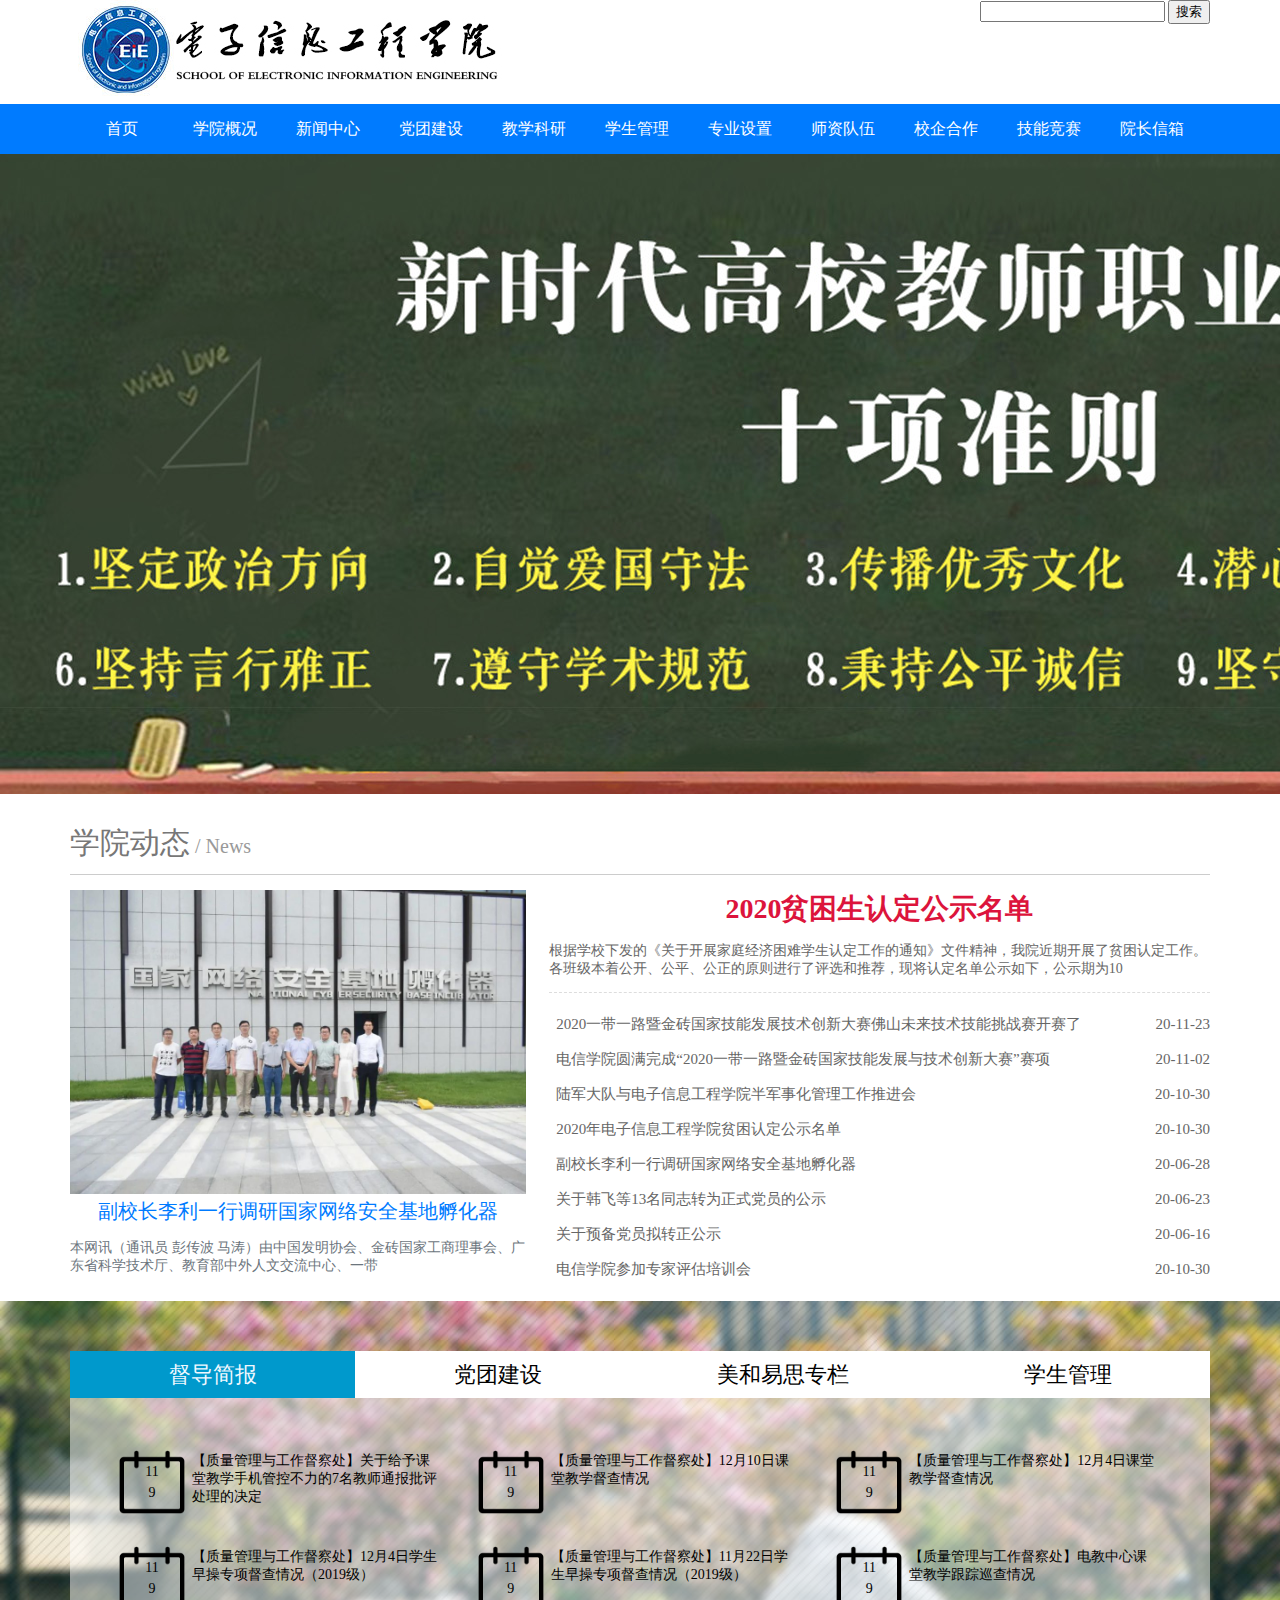
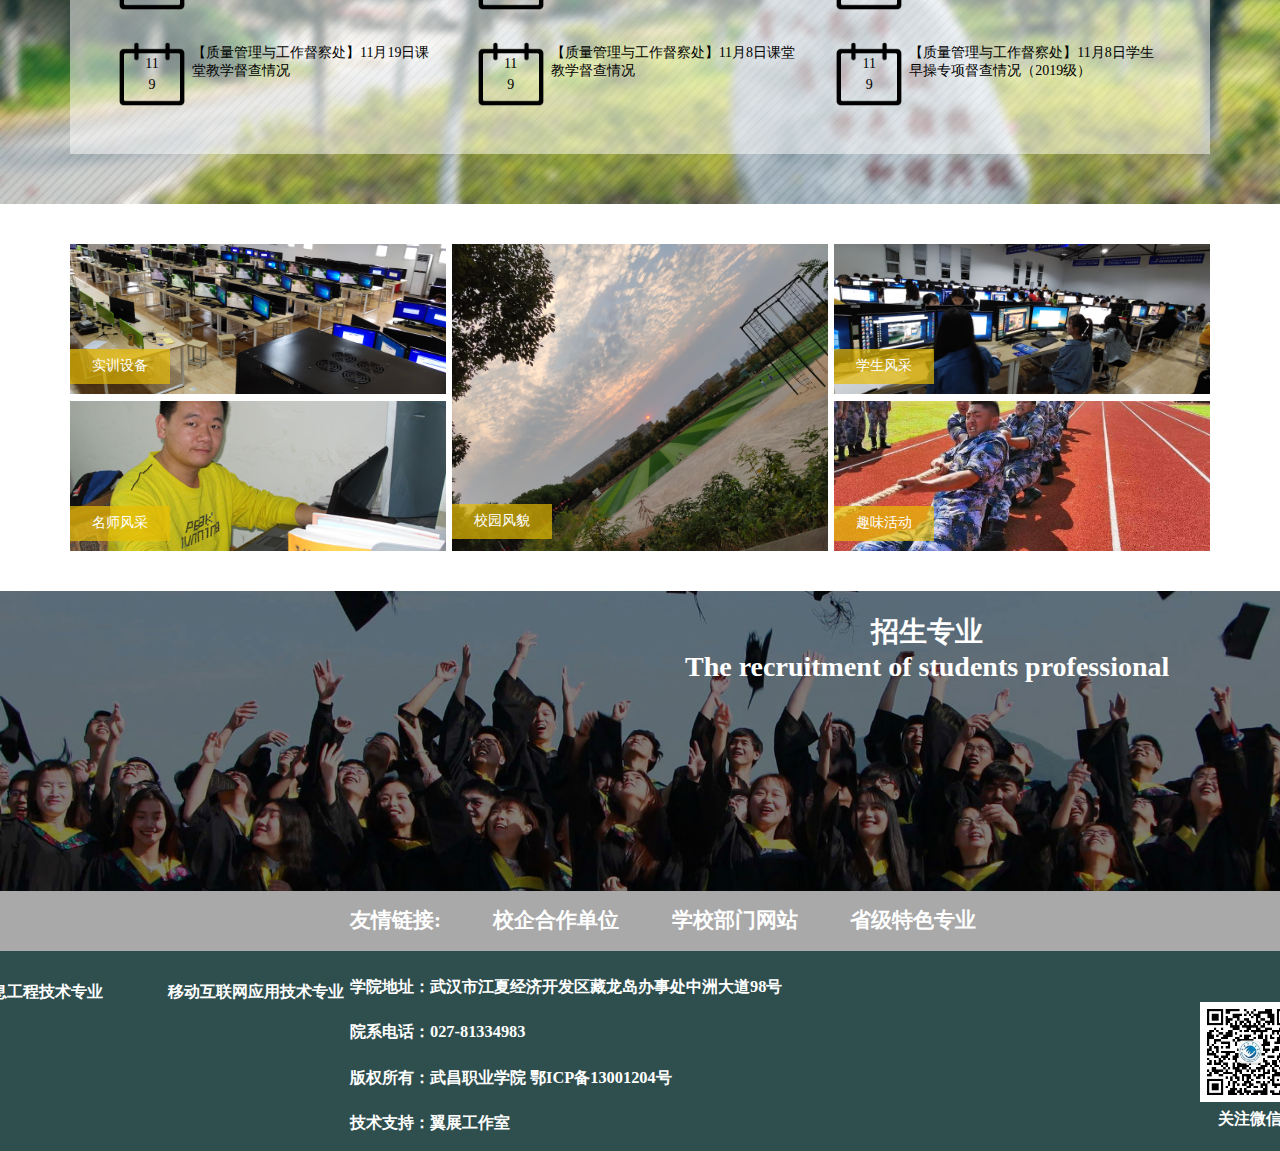
<file: index.html>
<!doctype html>
<html>
<head>
<meta charset="utf-8">
<title>何芳仿站：电信学院</title>
<link rel="stylesheet" href="style.css">
<link rel="stylesheet" href="//at.alicdn.com/t/font_2173819_ewer85pr085.css">
</head>
<body>
<div class="top box">
  <div class="logo fl"><img src="images/logo.jpg" alt=""></div>
  <div class="search fr">
    <input type="text">
    <button>搜索</button>
  </div>
</div>
<!--	页面头部-->
<div class="navbar fl">
  <div class="box"> 
	<a href="">首页</a>
	<a href="">学院概况</a>
	<a href="">新闻中心</a>
	<a href="">党团建设</a>
	<a href="">教学科研</a> 
    <a href="">学生管理</a></div>
	<a href="">专业设置</a>
	<a href="">师资队伍</a>
	<a href="">校企合作</a>
	<a href="">技能竞赛</a>
	<a href="">院长信箱</a> 
	</div>
<!--	主导航-->
<div class="focus"><img src="images/banner-1.jpg" alt=""></div>
<!--	焦点图-->
<div class="nb box">
  <h2>学院动态<span> / News</span></h2>
  <!--栏目标题-->
  <div class="l fl"> <img src="images/n1.jpg" alt="">
    <h3><a href="">副校长李利一行调研国家网络安全基地孵化器</a></h3>
    <p class="text-muted text-left ptitle">本网讯（通讯员 彭传波 马涛）由中国发明协会、金砖国家工商理事会、广东省科学技术厅、教育部中外人文交流中心、一带</h3>
  </div>
  <!--	学院动态左边-->
  <div class="r fl">
    <div class="hot_news"> <a href="">
      <h3>2020贫困生认定公示名单</h3>
      <p>根据学校下发的《关于开展家庭经济困难学生认定工作的通知》文件精神，我院近期开展了贫困认定工作。各班级本着公开、公平、公正的原则进行了评选和推荐，现将认定名单公示如下，公示期为10</p>
      </a> </div>
    <!--头条新闻-->
    <ul class="list_news">
	  <li><a href=""><i class="iconfont icon-pinglun"></i>2020一带一路暨金砖国家技能发展技术创新大赛佛山未来技术技能挑战赛开赛了<span>20-11-23</span></a></li>
      <li><a href=""><i class="iconfont icon-pinglun"></i>电信学院圆满完成“2020一带一路暨金砖国家技能发展与技术创新大赛”赛项 <span>20-11-02</span></a></li>
      <li><a href=""><i class="iconfont icon-pinglun"></i>陆军大队与电子信息工程学院半军事化管理工作推进会 <span>20-10-30</span></a></li>
      <li><a href=""><i class="iconfont icon-pinglun"></i>2020年电子信息工程学院贫困认定公示名单<span>20-10-30</span></a></li>
      <li><a href=""><i class="iconfont icon-pinglun"></i>副校长李利一行调研国家网络安全基地孵化器<span>20-06-28</span></a></li>
      <li><a href=""><i class="iconfont icon-pinglun"></i>关于韩飞等13名同志转为正式党员的公示<span>20-06-23</span></a></li>
      <li><a href=""><i class="iconfont icon-pinglun"></i>关于预备党员拟转正公示<span>20-06-16</span></a></li>
      <li><a href=""><i class="iconfont icon-pinglun"></i>电信学院参加专家评估培训会<span>20-10-30</span></a></li>
      
    </ul>
    <!--新闻列表--> 
  </div>
  <!--	学院动态右边--> 
</div>
<!--	新闻盒子-->
<div class="rd-news-box">
  <div class="rd-news">
    <div class="xz-item-ber">
      <div class="item active">督导简报</div>
      <div class="item">党团建设</div>
      <div class="item">美和易思专栏</div>
      <div class="item">学生管理</div>
    </div>
    <div class="rd-item-box">
      <div class="rd-new-item">
        <div class="date">
          <p>11</p>
          <p>9</p>
        </div>
        <p>【质量管理与工作督察处】关于给予课堂教学手机管控不力的7名教师通报批评处理的决定</p>
      </div>
      <div class="rd-new-item">
        <div class="date">
          <p>11</p>
          <p>9</p>
        </div>
        <p>【质量管理与工作督察处】12月10日课堂教学督查情况</p>
      </div>
      <div class="rd-new-item">
        <div class="date">
          <p>11</p>
          <p>9</p>
        </div>
        <p>【质量管理与工作督察处】12月4日课堂教学督查情况</p>
      </div>
      <div class="rd-new-item">
        <div class="date">
          <p>11</p>
          <p>9</p>
        </div>
        <p>【质量管理与工作督察处】12月4日学生早操专项督查情况（2019级）</p>
      </div>
      <div class="rd-new-item">
        <div class="date">
          <p>11</p>
          <p>9</p>
        </div>
        <p>【质量管理与工作督察处】11月22日学生早操专项督查情况（2019级）</p>
      </div>
      <div class="rd-new-item">
        <div class="date">
          <p>11</p>
          <p>9</p>
        </div>
        <p>【质量管理与工作督察处】电教中心课堂教学跟踪巡查情况</p>
      </div>
      <div class="rd-new-item">
        <div class="date">
          <p>11</p>
          <p>9</p>
        </div>
        <p>【质量管理与工作督察处】11月19日课堂教学督查情况</p>
      </div>
      <div class="rd-new-item">
        <div class="date">
          <p>11</p>
          <p>9</p>
        </div>
        <p>【质量管理与工作督察处】11月8日课堂教学督查情况</p>
      </div>
      <div class="rd-new-item">
        <div class="date">
          <p>11</p>
          <p>9</p>
        </div>
        <p>【质量管理与工作督察处】11月8日学生早操专项督查情况（2019级）</p>
      </div>
    </div>
  </div>
</div>
<div class="img_group box" ><!--图集-->
  <div class="l fl">
    <div><samp>实训设备</samp></div>
    <div><samp>名师风采</samp></div>
  </div><!--图集-左-->
  <div class="c fl"><samp>校园风貌</samp></div><!--图集-中-->
  <div class="r fl"><!--图集-右-->
    <div><samp>学生风采</samp></div>
    <div><samp>趣味活动</samp></div>
 
  </div>
</div>
<div class="zszy">
	<div class="zszy2">
	  <div class="zszywz">
		<h1 class="sz">招生专业<br>
		<span>The recruitment of students professional</span>
		</h1>
		  <h3 class="sz5">计算机网络技术专业&nbsp;&nbsp;&nbsp;&nbsp;&nbsp;&nbsp;&nbsp;&nbsp;&nbsp;&nbsp;&nbsp;&nbsp;&nbsp;&nbsp;&nbsp;
			              软件技术专业&nbsp;&nbsp;&nbsp;&nbsp;&nbsp;&nbsp;&nbsp;&nbsp;&nbsp;&nbsp;&nbsp;&nbsp;&nbsp;&nbsp;&nbsp;
			              数字媒体应用技术专业&nbsp;&nbsp;&nbsp;&nbsp;&nbsp;&nbsp;&nbsp;&nbsp;&nbsp;&nbsp;&nbsp;&nbsp;&nbsp;&nbsp;&nbsp;
			              通信技术专业&nbsp;&nbsp;&nbsp;&nbsp;&nbsp;&nbsp;&nbsp;&nbsp;&nbsp;&nbsp;&nbsp;&nbsp;&nbsp;&nbsp;&nbsp;
			              电子信息工程技术专业&nbsp;&nbsp;&nbsp;&nbsp;&nbsp;&nbsp;&nbsp;&nbsp;&nbsp;&nbsp;&nbsp;&nbsp;&nbsp;&nbsp;&nbsp;
			              移动互联网应用技术专业</h3>
		
	  </div>
	</div>
</div>
<div class="yqlj">
	<div class="lsfk"></div>
	<h2 class="sz2">友情链接:&nbsp; &nbsp; &nbsp; &nbsp; &nbsp; 校企合作单位&nbsp; &nbsp; &nbsp; &nbsp; &nbsp; 学校部门网站&nbsp; &nbsp; &nbsp; &nbsp; &nbsp; 省级特色专业</h2>
	
	</div>
<div class="jw">
	<h3 class="sz3">学院地址：武汉市江夏经济开发区藏龙岛办事处中洲大道98号</h3>
	<h3 class="sz3">院系电话：027-81334983</h3>
	<h3 class="sz3">版权所有：武昌职业学院 鄂ICP备13001204号</h3>
	<h3 class="sz3">技术支持：翼展工作室</h3>
	<div class="wxt"><br>
		<h3 class="sz4">关注微信</h3></div>
	<div class="wbt"><br>
		<h3 class="sz4">关注微博</h3></div>
	<div class="dyt"><br>
		<h3 class="sz4">关注抖音</h3></div>
	</div>
</body>

</html>
</file>
<file: style.css>
@charset "utf-8";
/* CSS Document */
body {
    padding: 0; /*	内边距*/
    margin: 0; /*	外边距*/
    font-size: 14px; /*	设置字号大小*/
}
a {}
.hot_news a {
    text-decoration: none;
}
.box {
    /*	background-color: gold;	*/
    width: 1140px;
    margin: 0 auto;
}
.fl {
    float: left
}
.fr {
    float: right
}
.text-muted {color: #6c757d !important;
}
.text-left {text-align:left !important;
}
.ptitle {height: 48px;
	     overflow:hidden;
	     text-overflow: ellipsis;
}
.p {margin-top: o;
    margin-bottom: 1rem; 
}
.navbar {
    background-color: #007bff;
    height: 50px;
    width: 100%
}
.navbar a {
    color: white;
    font-size: 16px;
    text-decoration: none;
    line-height: 50px;
    width: 103px;
    display: block;
    text-align: center;
    float: left;
}
.navbar a:hover {
    color: yellow
}
.nb {
    color: #777
}
.nb h2 {
    font-weight: 500;
    border-bottom: 1px solid #ccc;
    font-size: 30px;
    padding: 10px 0
}
.hot_news h3 {
    color: crimson;
    text-align: center;
    font-size: 28px;
    margin: 0;
}
.nb h2 span {
    font-size: 20px;
    color: #999;
}
.nb .l { /*    background-color: gold;*/ width: 40%;
}
.nb .l img {
    width: 100%;
    height: auto
}
.nb .l h3 {
    margin: 0;
}
.nb .l h3 a {
    color: #007bff;
    font-size: 20px;
    font-weight: 450;
    text-decoration: none;
    display: inline-block;
    width: 100%;
    text-align: center;
}
.nb .l h3 a:hover {
    text-decoration: underline;
    color: #00619F;
}
.nb .l p {}
.nb .r p {
    color: #666;
}
h1, h2, h3, h4, h5, h6 {
    margin: 0.5em 0;
}
.nb .r {
    /*    background-color: palevioletred;*/
    width: 58%;
    margin-left: 2%;
}
.hot_news {
    border-bottom: dashed 1px #ddd;
}
.list_news {
    padding-left: 0;
}
.list_news li {
    line-height: 2.5em;
    list-style: none;
}
.list_news li a {
    color: #666;
    font-size: 15px;
    text-decoration: none;
}
.list_news li a:hover {
    color: crimson;
}
.list_news span {
    float: right;
    color: #666;
}
.list_news i {
    color: crimson;
    padding-right: 0.5em;
}
.rd-news-box {
    height: 503px;
    width: 100%;
    clear: left;
    background-image: url("images/bg.jpg");
    background-size: cover;
    padding: 50px 0;
    box-sizing: border-box;
}
.rd-news {
    width: 1140px;
    height: 100%;
    background-color: rgba(255, 255, 255, .5);
    margin: 0 auto;
}
.xz-item-ber {
    width: 100%;
    height: 47px;
}
.xz-item-ber .item {
    height: 100%;
    width: 25%;
    float: left;
    background-color: white;
    text-align: center;
    font-size: 22px;
    line-height: 47px;
}
.active {
    background-color: #0099CC !important;
    color: aliceblue;
}
.rd-item-box {
    height: 288px;
    width: 1076px;
    margin: 34px auto;
}
.rd-new-item {
    height: 33.33%;
    width: 33.33%;
    padding: 10px;
    box-sizing: border-box;
    float: left;
}
.date {
    background-image: url("./images/date.png");
    float: left;
    height: 100%;
    width: 80px;
    background-size: cover;
    padding-top: 17px;
    box-sizing: border-box;
}
.date p {
    margin: 5px 0;
    width: 100%;
    text-align: center;
}
.rd-new-item > p {
    width: clac(100% - 90px);
    height: 100%;
    margin: 0;
    padding: 10px
}
.img_group {
    margin: 40px auto 40px auto;
    background-color: rgba(31, 172, 170, 0.55);	
	margin-bottom: 40px;
}
.img_group .l {
    width: 33%;
}
.img_group .l div {
    height: 150px;
    background-position: center center;
    background-size: cover;
    position: relative;
}
.img_group .l div:nth-child(1) {
    background-image: url("images/sxjid.jpg");
    margin-bottom: 7px;
}
.img_group .l div:nth-child(2) {
    background-image: url("images/mingshi.jpg");
	margin-bottom: 40px;
}
.img_group .c {
    width: 33%;
    height: 307px;
    margin: 0 0.5%;
    background-image: url("images/xiaoyuan.jpg");
    background-position: center center;
    background-size: cover;
    position: relative;
	
}
.img_group .c  samp{
top: 260px;
	}
.img_group .r {
    width: 33%;
}
.img_group .r div {
    height: 150px;
    background-position: center center;
    background-size: cover;
    position: relative;
}
.img_group .r div:nth-child(1) {
    background-image: url("images/xsfc.jpg");
    margin-bottom: 7px;
}
.img_group .r div:nth-child(2) {
    background-image: url("images/quwei.jpg");
	margin-bottom: 40px;
}
.img_group samp {
    display: inline-block;
    width: 100px;
    line-height: 35px;
    background-color: rgba(232, 188, 5, 0.69);
    text-align: center;
    color: white;
    position:absolute ;
    top: 105px;
}
.zszy { 
	height: 300px;
	width: 100%;
	background-image: url("images/bg3.jpg");
	background-size: cover;
	clear: both;
	}
.zszy .zszy2 {
	width: 100%;
	margin-left: auto;
}
.zszy .zszy2 .zszywz{
	display: flex;
	flex-wrap: wrap;
	margin-right: -15px;
	margin-left: -15px;
	
}
.zszy .zszy2 .zszywz .sz{
	color: white;
	text-align: center;
	margin-bottom: auto;
	padding-top: 0.5rem;
	padding-bottom: 3rem;
	margin-left: 700px;
	
}
.yqlj{
	height: 60px;
	width: 100%;
	background-color: darkgray;
	margin-top: 10px;
	clear: both;
}
.sz2{
	color: white;
	margin-left: 350px;
	margin-top: -10px;
	padding-top: 15px;
}
.jw{
	height: 200px;
	width: 100%;
	background-color: darkslategray;
	clear: both;
	margin-top:10px;
}
.sz3{
	color: white;
	width: 35%;
	margin-left: 350px;
	margin-top: -10px;
	padding-top: 25px;}
.sz4{color: white;
	margin-left: 18px;
	margin-top: 90px;
	
}

.wxt{
	height:100px;;
	width: 100px;
	background-image: url("images/qrcode1.jpg");
	background-size: cover;
	margin-left: 1200px;
	margin-top: -140px;
}
.wbt{height:100px;
	width: 100px;
	background-image: url("images/qrcode2.jpg");
	background-size: cover;
	margin-left: 1320px;
	margin-top: -100px;
}
.dyt{height:100px;
	width: 100px;
	background-image:url("images/qrcode3.jpg");
	background-size: cover;
	margin-left: 1440px;
	margin-top: -100px;
	
}
.sz5{
	color: white;
	margin-top: 250px;
	margin-left: -800px;
	
}
</file>
